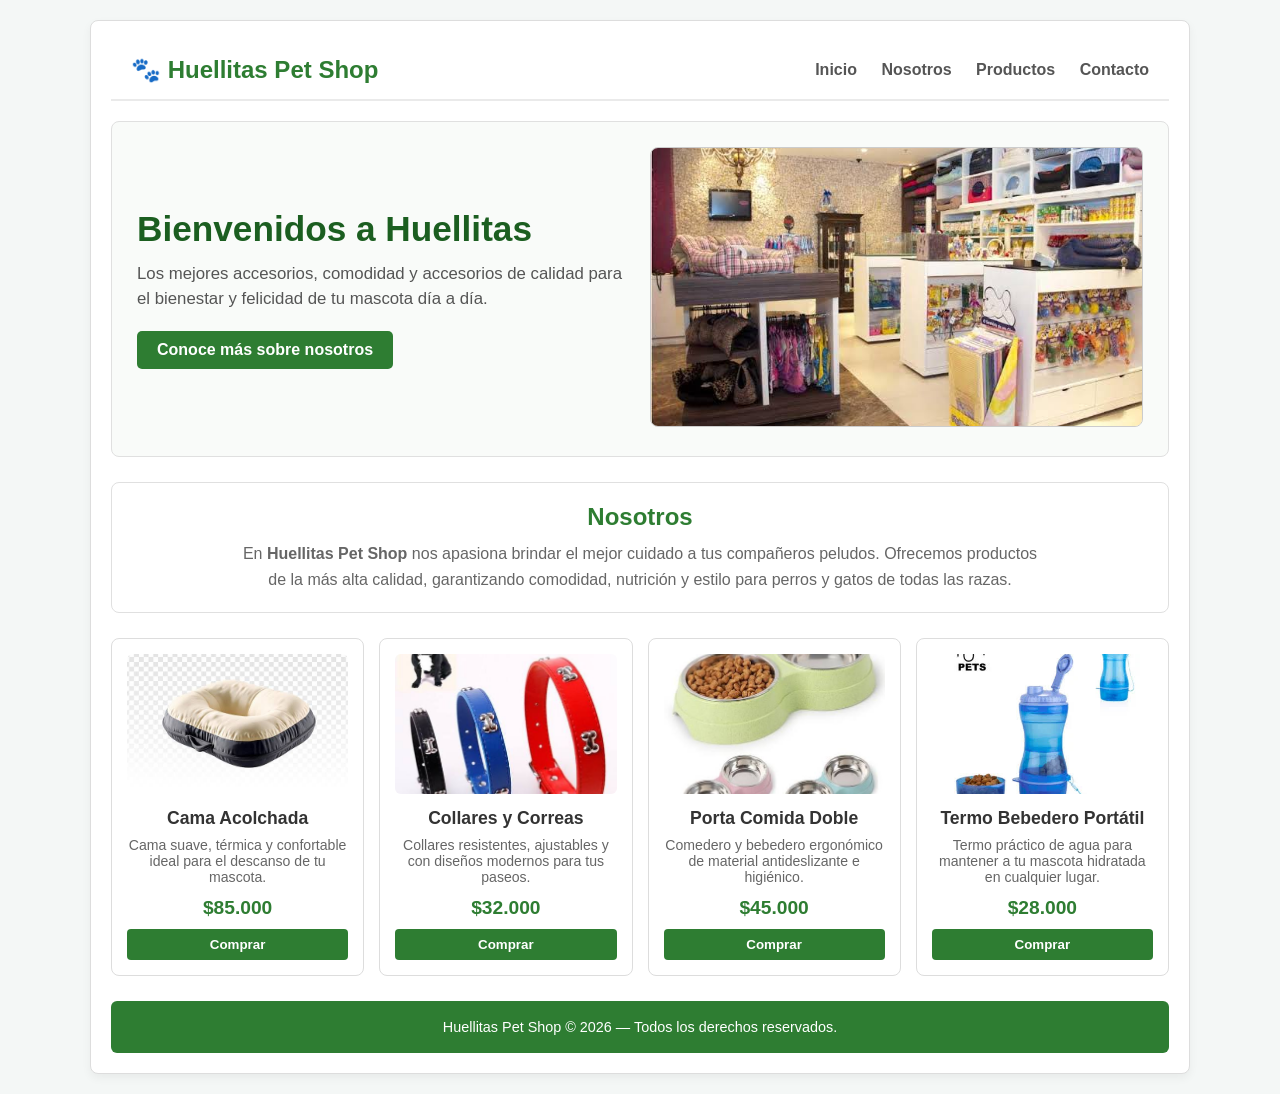
<file: index.html>
<!DOCTYPE html>
<html lang="es">
<head>
  <meta charset="UTF-8">
  <meta name="viewport" content="width=device-width, initial-scale=1.0">
  <link rel="stylesheet" href="estilo.css"/>
  <title>Tienda de Mascotas 🐾</title>
</head>
<body>
  <div class="contenedor">
    
    <!-- HEADER (FILA 1) -->
    <header>
      <div class="logo">🐾 Huellitas Pet Shop</div>
      <nav>
        <a href="index.html">Inicio</a>
        <a href="index.html#nosotros">Nosotros</a>
        <a href="index.html#catalogo">Productos</a>
        <a href="index.html#contacto">Contacto</a>
      </nav>
    </header>

    <!-- SECCIÓN HERO (FILA 2) -->
    <section class="fila-2">
      <div class="hero">
        <h1>Bienvenidos a Huellitas</h1>
        <p>Los mejores accesorios, comodidad y accesorios de calidad para el bienestar y felicidad de tu mascota día a día.</p>
        <a href="nosotros.html" class="btn-hero">Conoce más sobre nosotros</a>
      </div>
      <div class="hero-img">
        <img src="banner.jpg" alt="Banner Tienda de Mascotas">
      </div>
    </section>

    <!-- SECCIÓN: NOSOTROS (FILA 3) -->
    <section id="nosotros" class="seccion-nosotros">
      <h2>Nosotros</h2>
      <p>En <strong>Huellitas Pet Shop</strong> nos apasiona brindar el mejor cuidado a tus compañeros peludos. Ofrecemos productos de la más alta calidad, garantizando comodidad, nutrición y estilo para perros y gatos de todas las razas.</p>
    </section>

    <!-- SECCIÓN CATÁLOGO DE PRODUCTOS (FILA 4) -->
    <section id="catalogo" class="fila-4">
      
      <div class="producto">
        <div class="emoji">
          <img src="cama.jpg" alt="Cama Acolchada para Mascotas">
        </div>
        <h3>Cama Acolchada</h3>
        <p>Cama suave, térmica y confortable ideal para el descanso de tu mascota.</p>
        <span class="precio">$85.000</span>
        <button>Comprar</button>
      </div>

      <div class="producto">
        <div class="emoji">
          <img src="collares.jpg" alt="Collar Ajustable">
        </div>
        <h3>Collares y Correas</h3>
        <p>Collares resistentes, ajustables y con diseños modernos para tus paseos.</p>
        <span class="precio">$32.000</span>
        <button>Comprar</button>
      </div>

      <div class="producto">
        <div class="emoji">
          <img src="porta comida.jpg" alt="Porta Comida Doble">
        </div>
        <h3>Porta Comida Doble</h3>
        <p>Comedero y bebedero ergonómico de material antideslizante e higiénico.</p>
        <span class="precio">$45.000</span>
        <button>Comprar</button>
      </div>

      <div class="producto">
        <div class="emoji">
          <img src="termo.jpg" alt="Termo Bebedero Portátil">
        </div>
        <h3>Termo Bebedero Portátil</h3>
        <p>Termo práctico de agua para mantener a tu mascota hidratada en cualquier lugar.</p>
        <span class="precio">$28.000</span>
        <button>Comprar</button>
      </div>

    </section>

    <!-- FOOTER -->
    <footer id="contacto">
      Huellitas Pet Shop © 2026 — Todos los derechos reservados.
    </footer>
  </div>
</body>
</html>
</file>
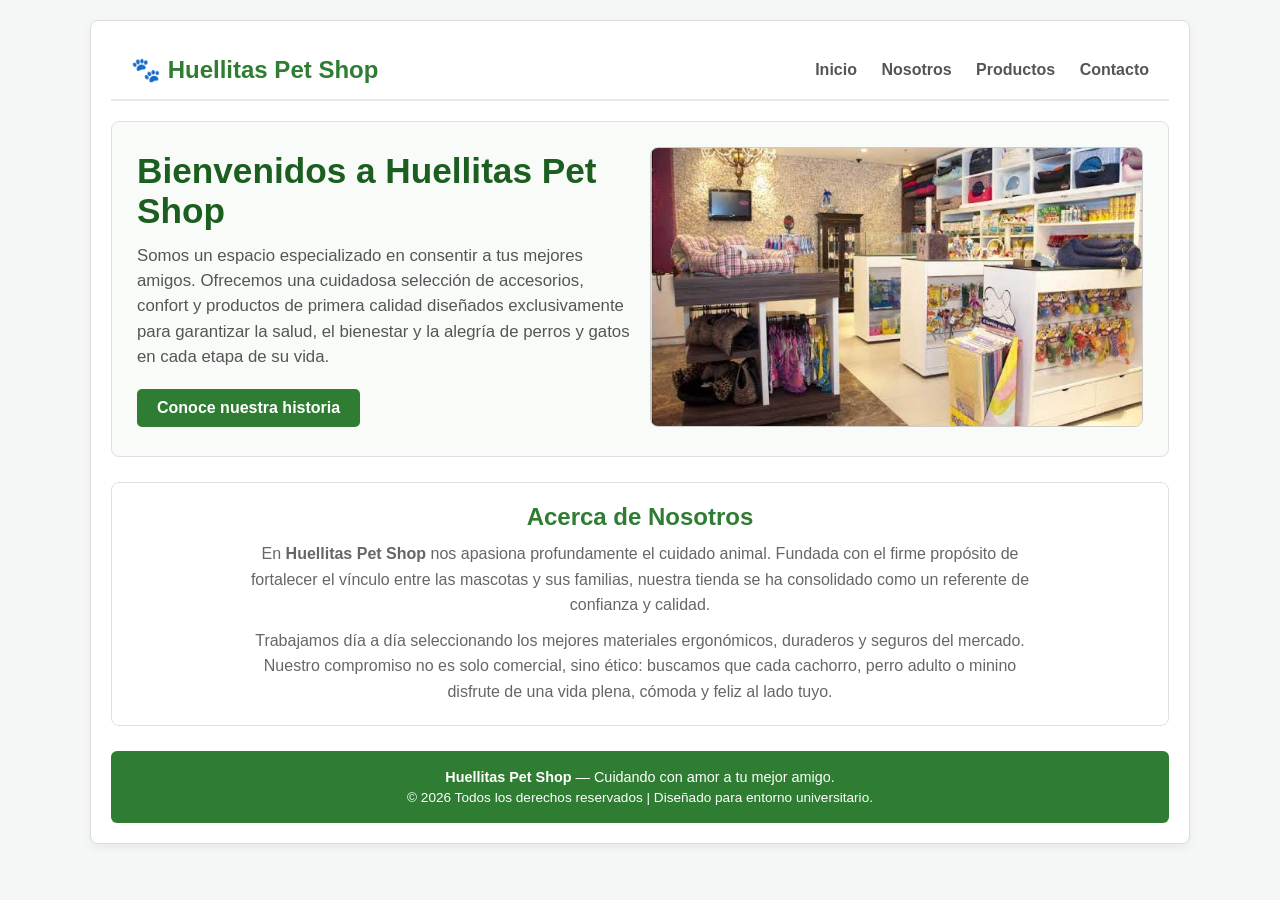
<file: nosotros.html>
<!DOCTYPE html>
<html lang="es">
<head>
  <meta charset="UTF-8">
  <meta name="viewport" content="width=device-width, initial-scale=1.0">
  <link rel="stylesheet" href="estilo.css"/>
  <title>Huellitas Pet Shop 🐾 | Tienda y Accesorios para Mascotas</title>
</head>
<body>
  <div class="contenedor">
    
    <!-- HEADER (FILA 1) -->
    <header>
      <div class="logo">🐾 Huellitas Pet Shop</div>
      <nav>
        <a href="index.html">Inicio</a>
        <a href="index.html">Nosotros</a>
        <a href="index.html">Productos</a>
        <a href="index.html">Contacto</a>
      </nav>
    </header>

    <!-- SECCIÓN HERO (FILA 2) -->
    <section class="fila-2">
      <div class="hero">
        <h1>Bienvenidos a Huellitas Pet Shop</h1>
        <p>Somos un espacio especializado en consentir a tus mejores amigos. Ofrecemos una cuidadosa selección de accesorios, confort y productos de primera calidad diseñados exclusivamente para garantizar la salud, el bienestar y la alegría de perros y gatos en cada etapa de su vida.</p>
        <a href="#nosotros" class="btn-hero">Conoce nuestra historia</a>
      </div>
      <div class="hero-img">
        <a href="#nosotros">
          <img src="banner.jpg" alt="Banner Principal Huellitas Pet Shop">
        </a>
      </div>
    </section>

    <!-- SECCIÓN: NOSOTROS (FILA 3 - Versión Extendida) -->
    <section id="nosotros" class="seccion-nosotros">
      <h2>Acerca de Nosotros</h2>
      <p>
        En <strong>Huellitas Pet Shop</strong> nos apasiona profundamente el cuidado animal. Fundada con el firme propósito de fortalecer el vínculo entre las mascotas y sus familias, nuestra tienda se ha consolidado como un referente de confianza y calidad. 
      </p>
      <p style="margin-top: 10px;">
        Trabajamos día a día seleccionando los mejores materiales ergonómicos, duraderos y seguros del mercado. Nuestro compromiso no es solo comercial, sino ético: buscamos que cada cachorro, perro adulto o minino disfrute de una vida plena, cómoda y feliz al lado tuyo.
      </p>
    </section>

    </section>

    <!-- FOOTER / CONTACTO (FILA 5) -->
    <footer id="contacto">
      <p><strong>Huellitas Pet Shop</strong> — Cuidando con amor a tu mejor amigo.</p>
      <p style="font-size: 0.85rem; margin-top: 5px;">© 2026 Todos los derechos reservados | Diseñado para entorno universitario.</p>
    </footer>

  </div>
</body>
</html>
</file>
<file: estilo.css>
/* Reset básico de estilos */
* {
  margin: 0;
  padding: 0;
  box-sizing: border-box;
  font-family: 'Segoe UI', Tahoma, Geneva, Verdana, sans-serif;
}

body {
  background-color: #f4f7f6;
  color: #333;
  display: flex;
  justify-content: center;
  padding: 20px;
}

/* Contenedor Principal estilo Maqueta */
.contenedor {
  width: 100%;
  max-width: 1100px;
  background: #ffffff;
  border: 1px solid #ddd;
  border-radius: 8px;
  padding: 20px;
  box-shadow: 0 4px 10px rgba(0, 0, 0, 0.05);
}

/* HEADER - FILA 1 */
header {
  display: flex;
  justify-content: space-between;
  align-items: center;
  padding: 15px 20px;
  border-bottom: 2px solid #eaeaea;
  margin-bottom: 20px;
}

.logo {
  font-size: 1.5rem;
  font-weight: bold;
  color: #2e7d32;
}

nav a {
  margin-left: 20px;
  text-decoration: none;
  color: #555;
  font-weight: 600;
  transition: color 0.3s;
}

nav a:hover {
  color: #2e7d32;
}

/* SECCIÓN HERO - FILA 2 (2 Columnas) */
.fila-2 {
  display: flex;
  align-items: center;
  gap: 20px;
  margin-bottom: 25px;
  background: #f9fbf9;
  padding: 25px;
  border-radius: 8px;
  border: 1px solid #e0e0e0;
}

.hero {
  flex: 1;
}

.hero h1 {
  font-size: 2.2rem;
  color: #1b5e20;
  margin-bottom: 12px;
}

.hero p {
  font-size: 1.05rem;
  line-height: 1.5;
  color: #555;
  margin-bottom: 20px;
}

.btn-hero {
  display: inline-block;
  background-color: #2e7d32;
  color: #fff;
  padding: 10px 20px;
  text-decoration: none;
  border-radius: 5px;
  font-weight: bold;
  transition: background 0.3s;
}

.btn-hero:hover {
  background-color: #1b5e20;
}

.hero-img {
  flex: 1;
  text-align: center;
}

.hero-img img {
  width: 100%;
  max-height: 280px;
  object-fit: cover;
  border-radius: 8px;
  border: 1px solid #ccc;
}

/* SECCIÓN NOSOTROS - FILA 3 */
.seccion-nosotros {
  background: #ffffff;
  padding: 20px;
  margin-bottom: 25px;
  border: 1px solid #e0e0e0;
  border-radius: 8px;
  text-align: center;
}

.seccion-nosotros h2 {
  color: #2e7d32;
  margin-bottom: 10px;
}

.seccion-nosotros p {
  color: #666;
  max-width: 800px;
  margin: 0 auto;
  line-height: 1.6;
}

/* CATÁLOGO DE PRODUCTOS - FILA 4 (4 Columnas) */
.fila-4 {
  display: grid;
  grid-template-columns: repeat(4, 1fr);
  gap: 15px;
  margin-bottom: 25px;
}

.producto {
  background: #fff;
  border: 1px solid #ddd;
  border-radius: 8px;
  padding: 15px;
  text-align: center;
  display: flex;
  flex-direction: column;
  justify-content: space-between;
  transition: transform 0.2s, box-shadow 0.2s;
}

.producto:hover {
  transform: translateY(-3px);
  box-shadow: 0 5px 12px rgba(0,0,0,0.1);
}

.emoji img {
  width: 100%;
  height: 140px;
  object-fit: cover;
  border-radius: 6px;
  margin-bottom: 10px;
}

.producto h3 {
  font-size: 1.1rem;
  color: #333;
  margin-bottom: 8px;
}

.producto p {
  font-size: 0.88rem;
  color: #666;
  margin-bottom: 12px;
}

.precio {
  display: block;
  font-size: 1.2rem;
  font-weight: bold;
  color: #2e7d32;
  margin-bottom: 10px;
}

.producto button {
  background-color: #2e7d32;
  color: white;
  border: none;
  padding: 8px 15px;
  border-radius: 4px;
  cursor: pointer;
  font-weight: bold;
  transition: background 0.3s;
}

.producto button:hover {
  background-color: #1b5e20;
}

/* FOOTER */
footer {
  text-align: center;
  padding: 18px;
  background-color: #2e7d32;
  color: white;
  border-radius: 6px;
  font-size: 0.9rem;
}

/* Diseño Adaptable (Responsive para móviles y tabletas) */
@media (max-width: 768px) {
  .fila-2 {
    flex-direction: column;
  }
  
  .fila-4 {
    grid-template-columns: repeat(2, 1fr);
  }
}

@media (max-width: 480px) {
  .fila-4 {
    grid-template-columns: 1fr;
  }
  
  header {
    flex-direction: column;
    gap: 10px;
  }
  
  nav a {
    margin: 0 8px;
  }
}
</file>
